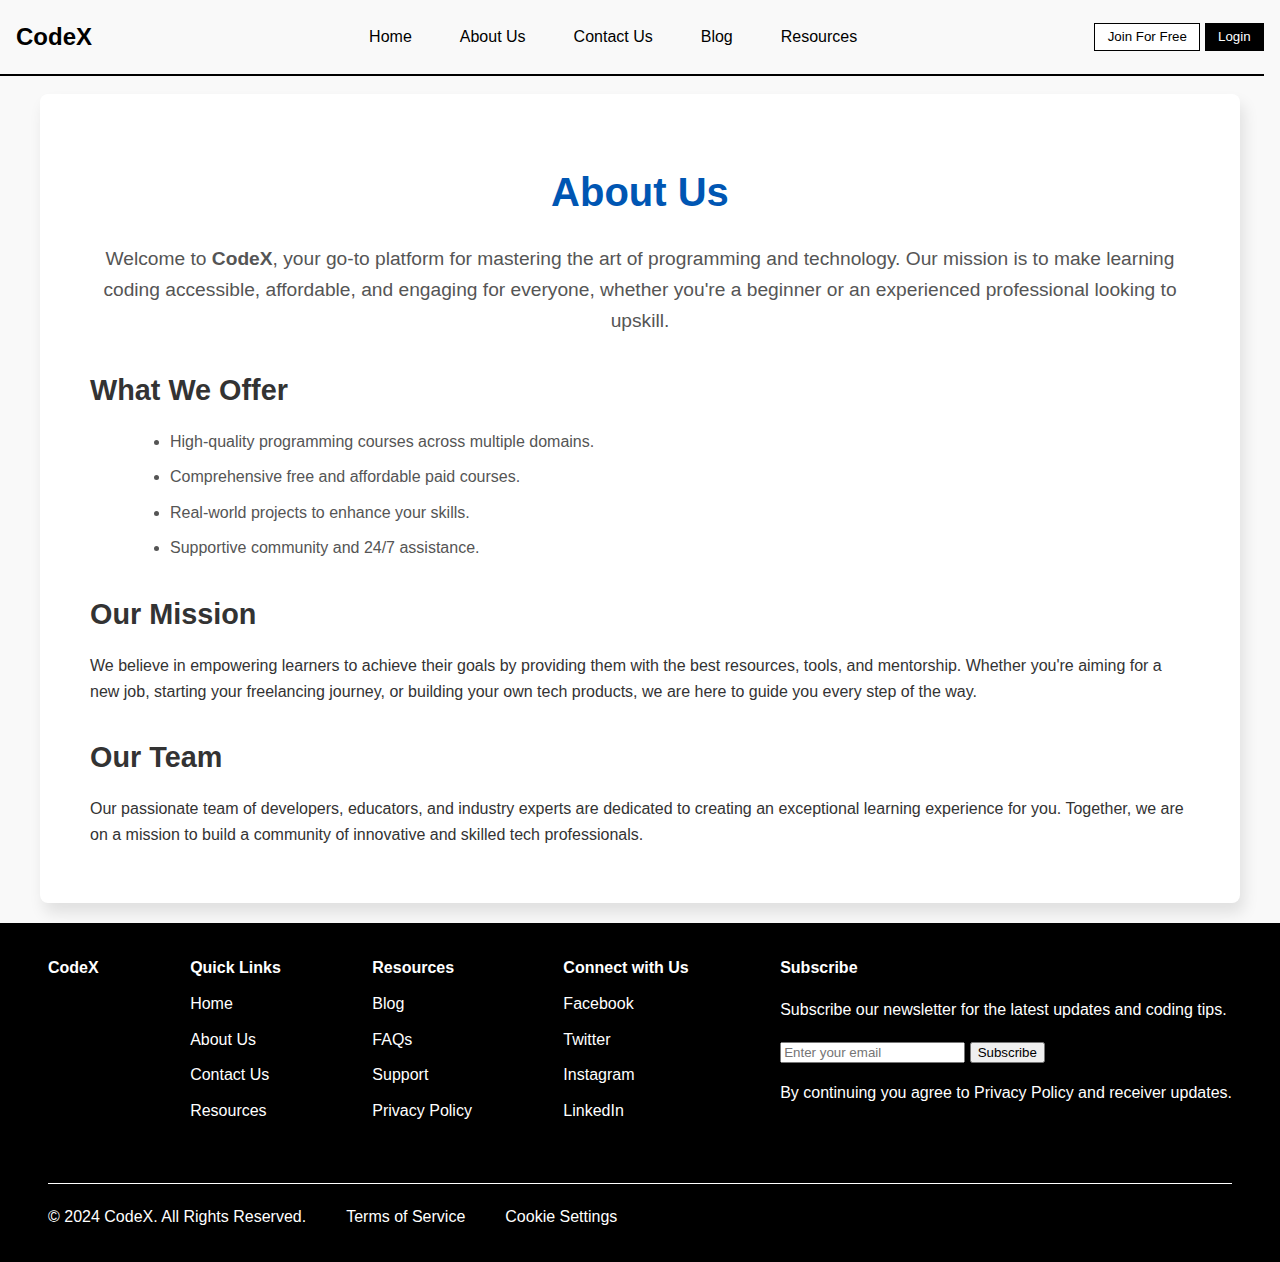
<file: about.html>
<!DOCTYPE html>
<html lang="en">
<head>
  <meta charset="UTF-8">
  <meta name="viewport" content="width=device-width, initial-scale=1.0">
  <title>CodeX</title>
  <link rel="stylesheet" href="stylepage.css">
</head>
<body>
    <header>
        <nav>
            <div class="logo">CodeX</div>
            <ul>
                <li><a href="index.html">Home</a></li>
                <li><a href="about.html">About Us</a></li>
                <li><a href="contact.html">Contact Us</a></li>
                <li><a href="blog.html">Blog</a></li>
                <li><a href="#" onmouseover="document.getElementById('resources').style.display='block'">Resources</a></li>
            </ul>
            <div>
                <button class="join-btn">Join For Free</button>
                <button class="login-btn">Login</button>
            </div>
        </nav>
        <hr style="margin-bottom: -10px; height: 2px; border: none; background-color: black; width: 100vw; margin-left: -2em;">
        <div id="resources"  onmouseleave="document.getElementById('resources').style.display='none'">
            <div id="resources-box">
                <div class="links">
                    <a href="courses.html">Zero to Hero: Learn Coding Basics</a>
                    <a href="courses.html">HTML & CSS Crash Course</a>
                    <a href="courses.html">Python 101: Start Your Coding Journey</a>
                    <a href="courses.html">Mastering Databases: SQL & Beyond</a>
                    <a href="courses.html">Object-Oriented Programming with Java</a>
                </div>
                <div class="featured">
                    <h3>Featured from Blog</h3>
                    <div class="article">
                        <div><img src="images/blog2.png" alt="blog image"></div>
                        <div>
                            <h3>10 Tips for Learning JavaScript</h3>
                            <p>Master JavaScript with these simple tips and tricks to enhance your web development skills</p>
                            <a href="blog.html">Read more</a>
                        </div>
                    </div>
                </div>
            </div>
        </div>
    </header>

    <section class="about-section">
        <div class="container">
        <h1 class="title">About Us</h1>
        <p class="description">
            Welcome to <strong>CodeX</strong>, your go-to platform for mastering the art of programming and technology. Our mission is to make learning coding accessible, affordable, and engaging for everyone, whether you're a beginner or an experienced professional looking to upskill.
        </p>
        <div class="values">
            <h2 class="subtitle">What We Offer</h2>
            <ul class="list">
            <li>High-quality programming courses across multiple domains.</li>
            <li>Comprehensive free and affordable paid courses.</li>
            <li>Real-world projects to enhance your skills.</li>
            <li>Supportive community and 24/7 assistance.</li>
            </ul>
        </div>
        <div class="mission">
            <h2 class="subtitle">Our Mission</h2>
            <p>
            We believe in empowering learners to achieve their goals by providing them with the best resources, tools, and mentorship. Whether you're aiming for a new job, starting your freelancing journey, or building your own tech products, we are here to guide you every step of the way.
            </p>
        </div>
        <div class="team">
            <h2 class="subtitle">Our Team</h2>
            <p>
            Our passionate team of developers, educators, and industry experts are dedicated to creating an exceptional learning experience for you. Together, we are on a mission to build a community of innovative and skilled tech professionals.
            </p>
        </div>
        </div>
    </section>
      

    <div class="footer">
        <div class="footer-content">
            <div class="footer-section">
                <strong>CodeX</strong>
            </div>
            <div class="footer-section">
                <strong>Quick Links</strong>
                <ul>
                    <li><a href="index.html">Home</a></li>
                    <li><a href="about.html">About Us</a></li>
                    <li><a href="contact.html">Contact Us</a></li>
                    <li><a href="resources.html">Resources</a></li>
                </ul>
            </div>
            <div class="footer-section">
                <strong>Resources</strong>
                <ul>
                    <li><a href="blog.html">Blog</a></li>
                    <li><a href="faqs.html">FAQs</a></li>
                    <li><a href="contact.html">Support</a></li>
                    <li><a href="pp.html">Privacy Policy</a></li>
                </ul>
            </div>
            <div class="footer-section">
                <strong>Connect with Us</strong>
                <ul>
                    <li><a href="https://facebook.com">Facebook</a></li>
                    <li><a href="https://twitter.com">Twitter</a></li>
                    <li><a href="https://instagram.com">Instagram</a></li>
                    <li><a href="https://linkedin.in">LinkedIn</a></li>
                </ul>
            </div>
            <div class="footer-section">
                <strong>Subscribe</strong>
                <p>Subscribe our newsletter for the latest updates and coding tips.</p>
                <form>
                    <input type="email" placeholder="Enter your email">
                    <button>Subscribe</button>
                </form>
                <p>By continuing you agree to Privacy Policy and receiver updates.</p>
            </div>
        </div>
        <hr style="margin: 0px; height: 1px; border: none; background-color: white;margin-top: 50px;">
        <div class="footer-bottom">
            <div>&copy; 2024 CodeX. All Rights Reserved.</div>
            <a href="tos.html">Terms of Service</a>
            <a href="cookie.html">Cookie Settings</a>
        </div>
    </div>
</body>
</html>
</file>
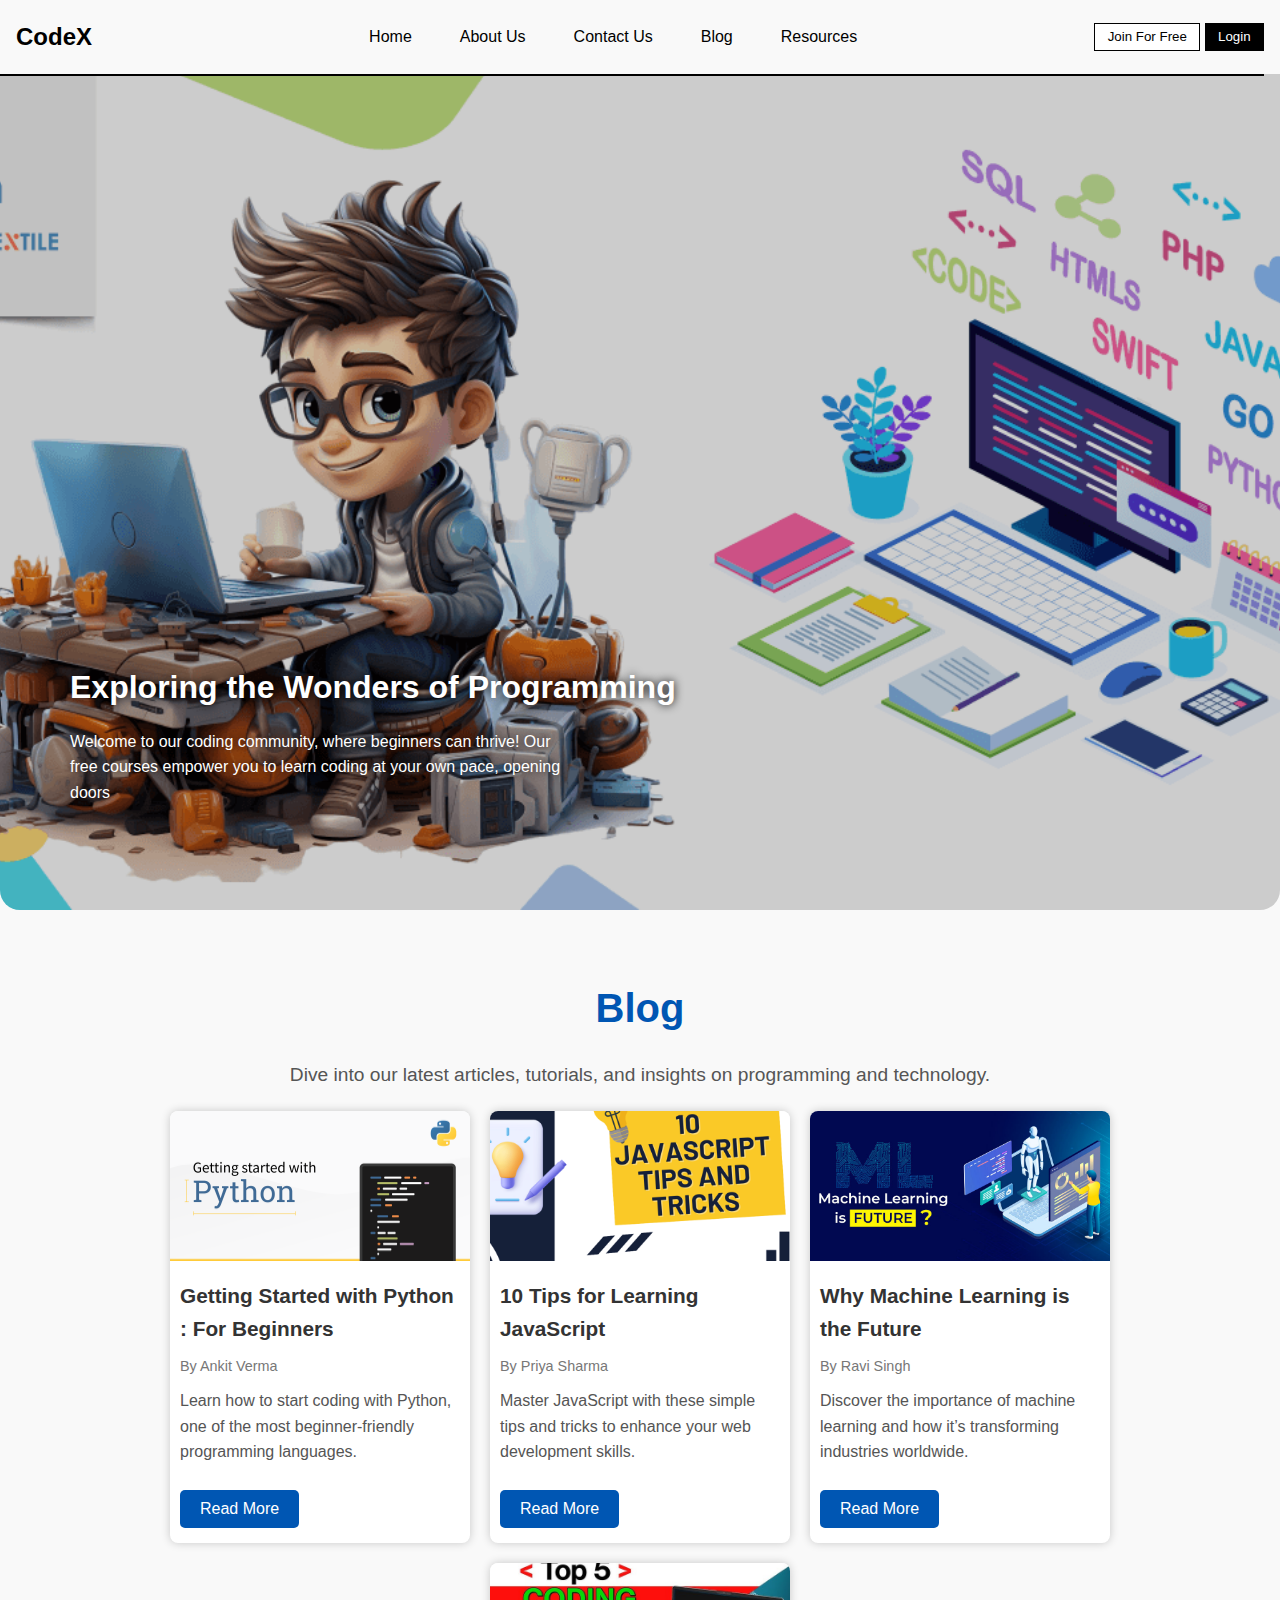
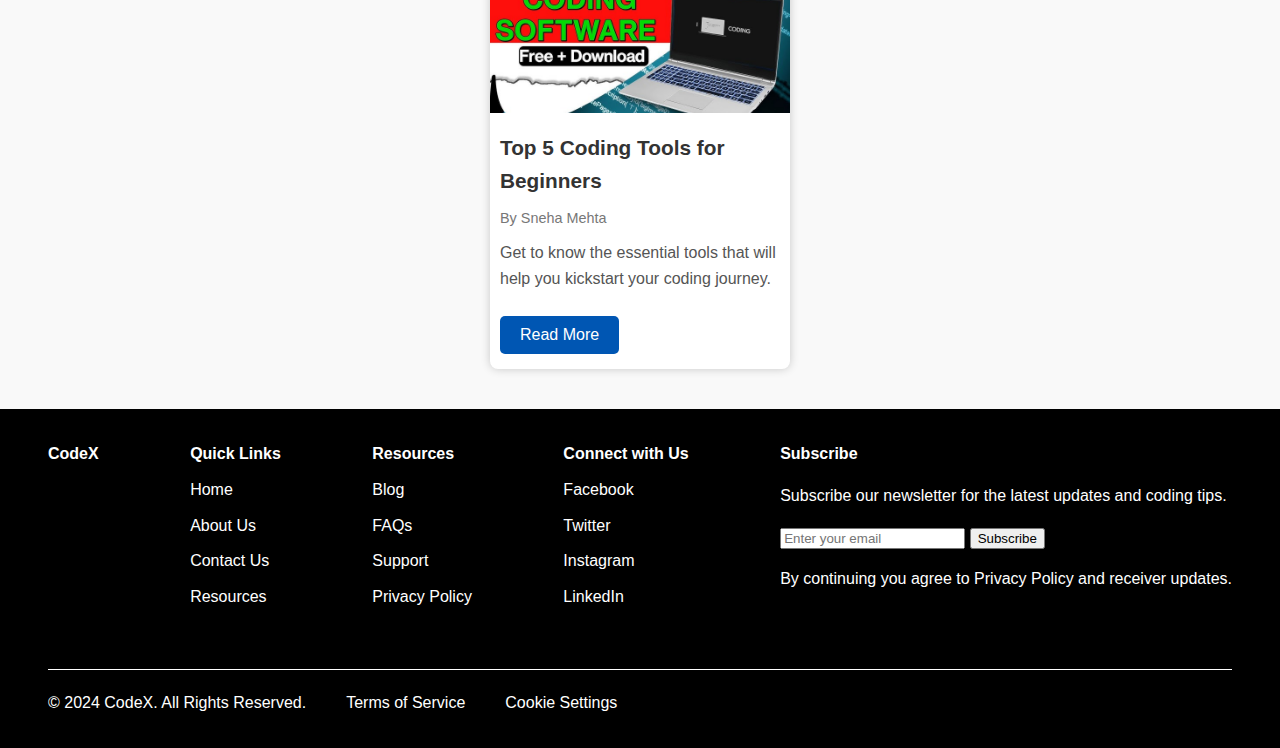
<file: blog.html>
<!DOCTYPE html>
<html lang="en">
<head>
  <meta charset="UTF-8">
  <meta name="viewport" content="width=device-width, initial-scale=1.0">
  <title>CodeX</title>
  <link rel="stylesheet" href="stylepage.css">
  </style>
</head>
<body>
    <header>
        <nav>
            <div class="logo">CodeX</div>
            <ul>
                <li><a href="index.html">Home</a></li>
                <li><a href="about.html">About Us</a></li>
                <li><a href="contact.html">Contact Us</a></li>
                <li><a href="blog.html">Blog</a></li>
                <li><a href="#" onmouseover="document.getElementById('resources').style.display='block'">Resources</a></li>
            </ul>
            <div>
                <button class="join-btn">Join For Free</button>
                <button class="login-btn">Login</button>
            </div>
        </nav>
        <hr style="margin-bottom: -10px; height: 2px; border: none; background-color: black; width: 100vw; margin-left: -2em;">
        <div id="resources"  onmouseleave="document.getElementById('resources').style.display='none'">
            <div id="resources-box">
                <div class="links">
                    <a href="courses.html">Zero to Hero: Learn Coding Basics</a>
                    <a href="courses.html">HTML & CSS Crash Course</a>
                    <a href="courses.html">Python 101: Start Your Coding Journey</a>
                    <a href="courses.html">Mastering Databases: SQL & Beyond</a>
                    <a href="courses.html">Object-Oriented Programming with Java</a>
                </div>
                <div class="featured">
                    <h3>Featured from Blog</h3>
                    <div class="article">
                        <div><img src="images/blog2.png" alt="blog image"></div>
                        <div>
                            <h3>10 Tips for Learning JavaScript</h3>
                            <p>Master JavaScript with these simple tips and tricks to enhance your web development skills</p>
                            <a href="blog.html">Read more</a>
                        </div>
                    </div>
                </div>
            </div>
        </div>
    </header>


    <section class="hero">
        <img class="bgimg" src="images/blogheroimg.webp" alt="hero">
        <div class="herotext">
            <h1>Exploring the Wonders of Programming</h1>
            <p>Welcome to our coding community, where beginners can thrive! Our free courses empower you to learn coding at your own pace, opening doors</p>
        </div>
    </section>

    <section class="blog-page">
        <div class="container">
        <h1 class="title">Blog</h1>
        <p class="description">Dive into our latest articles, tutorials, and insights on programming and technology.</p>
        
        <div class="blog-cards">
            <div class="blog-card">
            <img src="images/blog1.png" alt="Getting Started with Python">
            <h3>Getting Started with Python : For Beginners</h3>
            <p class="author">By Ankit Verma</p>
            <p class="snippet">Learn how to start coding with Python, one of the most beginner-friendly programming languages.</p>
            <button class="read-more-btn">Read More</button>
            </div>
            <div class="blog-card">
            <img src="images/blog2.png" alt="10 Tips for Learning JavaScript">
            <h3>10 Tips for Learning JavaScript</h3>
            <p class="author">By Priya Sharma</p>
            <p class="snippet">Master JavaScript with these simple tips and tricks to enhance your web development skills.</p>
            <button class="read-more-btn">Read More</button>
            </div>
            <div class="blog-card">
            <img src="images/blog3.jpg" alt="Why Machine Learning is the Future">
            <h3>Why Machine Learning is the Future</h3>
            <p class="author">By Ravi Singh</p>
            <p class="snippet">Discover the importance of machine learning and how it’s transforming industries worldwide.</p>
            <button class="read-more-btn">Read More</button>
            </div>
            <div class="blog-card">
            <img src="images/blog4.jpg" alt="Top 5 Coding Tools for Beginners">
            <h3>Top 5 Coding Tools for Beginners</h3>
            <p class="author">By Sneha Mehta</p>
            <p class="snippet">Get to know the essential tools that will help you kickstart your coding journey.</p>
            <button class="read-more-btn">Read More</button>
            </div>
        </div>
        </div>
    </section>
      

    <div class="footer">
        <div class="footer-content">
            <div class="footer-section">
                <strong>CodeX</strong>
            </div>
            <div class="footer-section">
                <strong>Quick Links</strong>
                <ul>
                    <li><a href="index.html">Home</a></li>
                    <li><a href="about.html">About Us</a></li>
                    <li><a href="contact.html">Contact Us</a></li>
                    <li><a href="resources.html">Resources</a></li>
                </ul>
            </div>
            <div class="footer-section">
                <strong>Resources</strong>
                <ul>
                    <li><a href="blog.html">Blog</a></li>
                    <li><a href="faqs.html">FAQs</a></li>
                    <li><a href="contact.html">Support</a></li>
                    <li><a href="pp.html">Privacy Policy</a></li>
                </ul>
            </div>
            <div class="footer-section">
                <strong>Connect with Us</strong>
                <ul>
                    <li><a href="https://facebook.com">Facebook</a></li>
                    <li><a href="https://twitter.com">Twitter</a></li>
                    <li><a href="https://instagram.com">Instagram</a></li>
                    <li><a href="https://linkedin.in">LinkedIn</a></li>
                </ul>
            </div>
            <div class="footer-section">
                <strong>Subscribe</strong>
                <p>Subscribe our newsletter for the latest updates and coding tips.</p>
                <form>
                    <input type="email" placeholder="Enter your email">
                    <button>Subscribe</button>
                </form>
                <p>By continuing you agree to Privacy Policy and receiver updates.</p>
            </div>
        </div>
        <hr style="margin: 0px; height: 1px; border: none; background-color: white;margin-top: 50px;">
        <div class="footer-bottom">
            <div>&copy; 2024 CodeX. All Rights Reserved.</div>
            <a href="tos.html">Terms of Service</a>
            <a href="cookie.html">Cookie Settings</a>
        </div>
    </div>
</body>
</html>
</file>
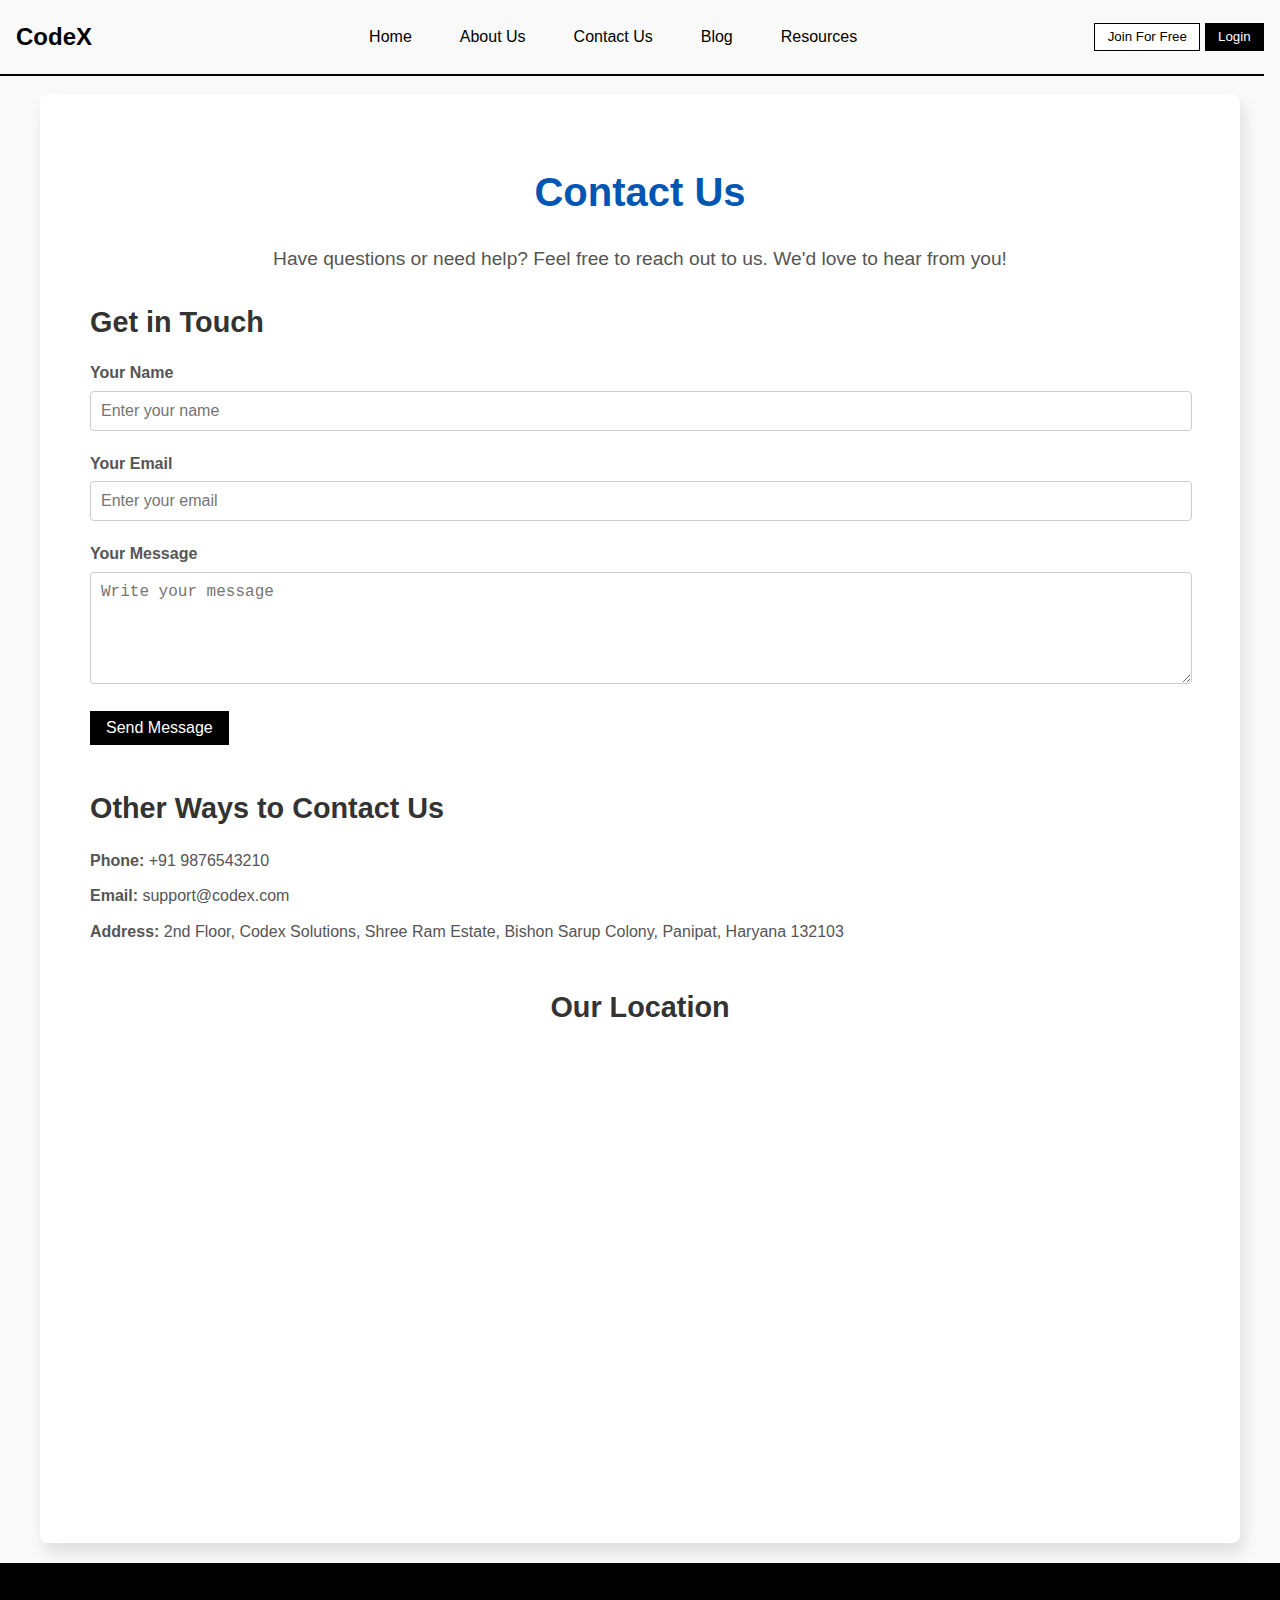
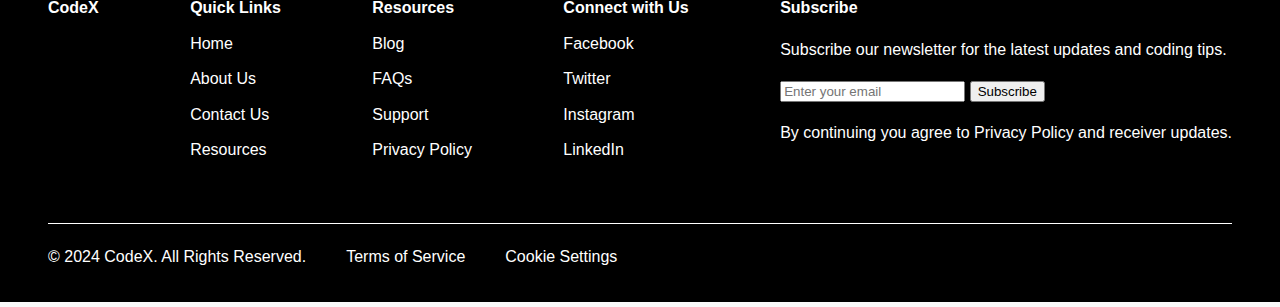
<file: contact.html>
<!DOCTYPE html>
<html lang="en">
<head>
  <meta charset="UTF-8">
  <meta name="viewport" content="width=device-width, initial-scale=1.0">
  <title>CodeX</title>
  <link rel="stylesheet" href="stylepage.css">
</head>
<body>
    <header>
        <nav>
            <div class="logo">CodeX</div>
            <ul>
                <li><a href="index.html">Home</a></li>
                <li><a href="about.html">About Us</a></li>
                <li><a href="contact.html">Contact Us</a></li>
                <li><a href="blog.html">Blog</a></li>
                <li><a href="#" onmouseover="document.getElementById('resources').style.display='block'">Resources</a></li>
            </ul>
            <div>
                <button class="join-btn">Join For Free</button>
                <button class="login-btn">Login</button>
            </div>
        </nav>
        <hr style="margin-bottom: -10px; height: 2px; border: none; background-color: black; width: 100vw; margin-left: -2em;">
        <div id="resources"  onmouseleave="document.getElementById('resources').style.display='none'">
            <div id="resources-box">
                <div class="links">
                    <a href="courses.html">Zero to Hero: Learn Coding Basics</a>
                    <a href="courses.html">HTML & CSS Crash Course</a>
                    <a href="courses.html">Python 101: Start Your Coding Journey</a>
                    <a href="courses.html">Mastering Databases: SQL & Beyond</a>
                    <a href="courses.html">Object-Oriented Programming with Java</a>
                </div>
                <div class="featured">
                    <h3>Featured from Blog</h3>
                    <div class="article">
                        <div><img src="images/blog2.png" alt="blog image"></div>
                        <div>
                            <h3>10 Tips for Learning JavaScript</h3>
                            <p>Master JavaScript with these simple tips and tricks to enhance your web development skills</p>
                            <a href="blog.html">Read more</a>
                        </div>
                    </div>
                </div>
            </div>
        </div>
    </header>


    <section class="contact-section">
        <div class="container">
        <h1 class="title">Contact Us</h1>
        <p class="description">
            Have questions or need help? Feel free to reach out to us. We'd love to hear from you!
        </p>
        
        <div class="contact-form">
            <h2 class="form-title">Get in Touch</h2>
            <form>
            <div class="form-group">
                <label for="name">Your Name</label>
                <input type="text" id="name" name="name" placeholder="Enter your name" required>
            </div>
            <div class="form-group">
                <label for="email">Your Email</label>
                <input type="email" id="email" name="email" placeholder="Enter your email" required>
            </div>
            <div class="form-group">
                <label for="message">Your Message</label>
                <textarea id="message" name="message" rows="5" placeholder="Write your message" required></textarea>
            </div>
            <button type="submit" class="submit-btn">Send Message</button>
            </form>
        </div>
    
        <div class="contact-info">
            <h2 class="info-title">Other Ways to Contact Us</h2>
            <ul class="info-list">
            <li><strong>Phone:</strong> +91 9876543210</li>
            <li><strong>Email:</strong> support@codex.com</li>
            <li><strong>Address:</strong> 2nd Floor, Codex Solutions, Shree Ram Estate, Bishon Sarup Colony, Panipat, Haryana 132103</li>
            </ul>
        </div>
    
        <div class="map">
            <h2 class="map-title">Our Location</h2>
            <iframe src="https://www.google.com/maps/embed?pb=!1m18!1m12!1m3!1d89028.2927066076!2d76.90620435442494!3d29.397562128150028!2m3!1f0!2f0!3f0!3m2!1i1024!2i768!4f13.1!3m3!1m2!1s0x390dda4a95555555%3A0xa9c2ca8744723218!2sCodex%20Solutions!5e0!3m2!1sen!2sin!4v1733921142016!5m2!1sen!2sin" width="100%" height="450" style="border:0;" allowfullscreen="" loading="lazy" referrerpolicy="no-referrer-when-downgrade"></iframe>
        </div>
        </div>
    </section>
      


    <div class="footer">
        <div class="footer-content">
            <div class="footer-section">
                <strong>CodeX</strong>
            </div>
            <div class="footer-section">
                <strong>Quick Links</strong>
                <ul>
                    <li><a href="index.html">Home</a></li>
                    <li><a href="about.html">About Us</a></li>
                    <li><a href="contact.html">Contact Us</a></li>
                    <li><a href="resources.html">Resources</a></li>
                </ul>
            </div>
            <div class="footer-section">
                <strong>Resources</strong>
                <ul>
                    <li><a href="blog.html">Blog</a></li>
                    <li><a href="faqs.html">FAQs</a></li>
                    <li><a href="contact.html">Support</a></li>
                    <li><a href="pp.html">Privacy Policy</a></li>
                </ul>
            </div>
            <div class="footer-section">
                <strong>Connect with Us</strong>
                <ul>
                    <li><a href="https://facebook.com">Facebook</a></li>
                    <li><a href="https://twitter.com">Twitter</a></li>
                    <li><a href="https://instagram.com">Instagram</a></li>
                    <li><a href="https://linkedin.in">LinkedIn</a></li>
                </ul>
            </div>
            <div class="footer-section">
                <strong>Subscribe</strong>
                <p>Subscribe our newsletter for the latest updates and coding tips.</p>
                <form>
                    <input type="email" placeholder="Enter your email">
                    <button>Subscribe</button>
                </form>
                <p>By continuing you agree to Privacy Policy and receiver updates.</p>
            </div>
        </div>
        <hr style="margin: 0px; height: 1px; border: none; background-color: white;margin-top: 50px;">
        <div class="footer-bottom">
            <div>&copy; 2024 CodeX. All Rights Reserved.</div>
            <a href="tos.html">Terms of Service</a>
            <a href="cookie.html">Cookie Settings</a>
        </div>
    </div>
</body>
</html>
</file>
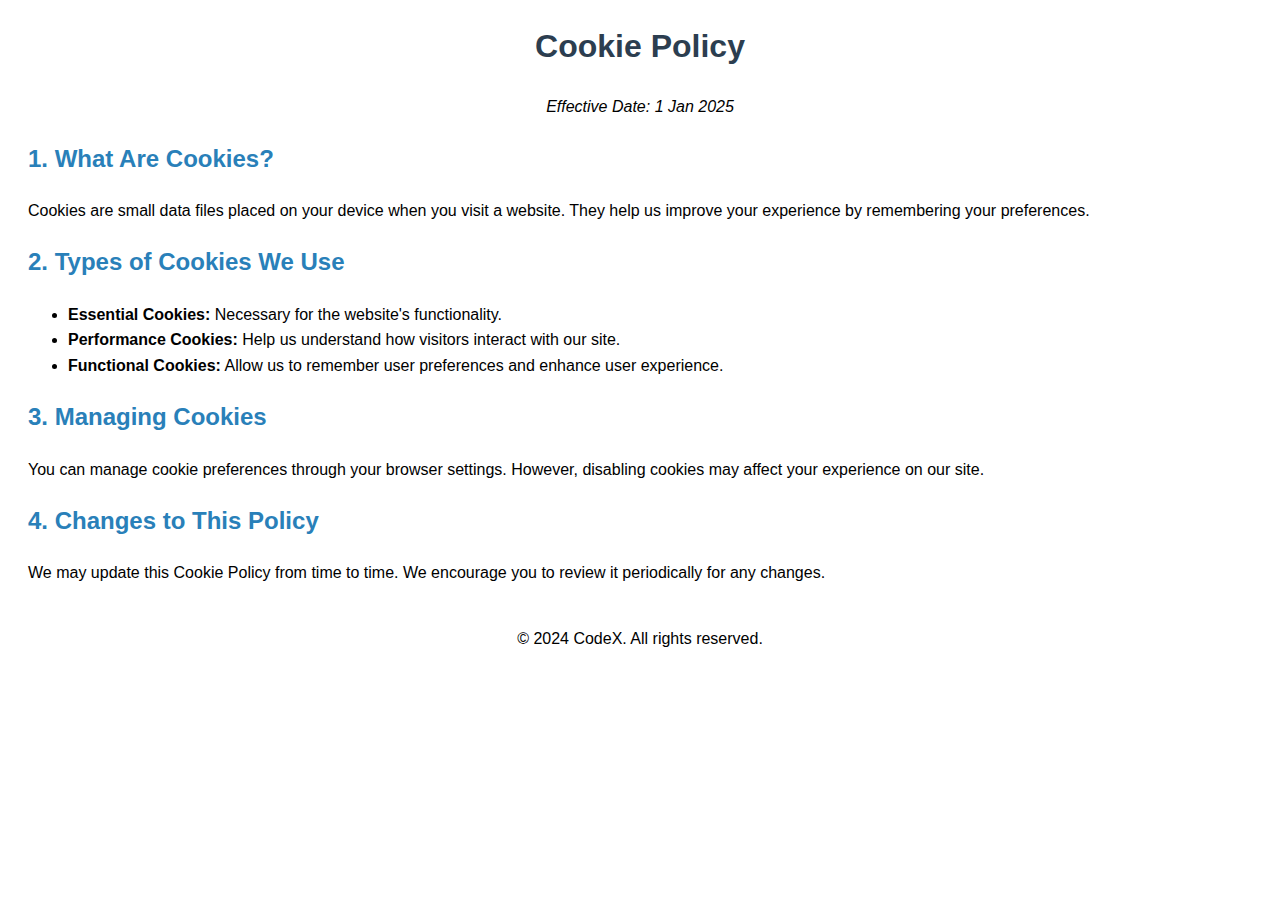
<file: cookie.html>
<!DOCTYPE html>
<html lang="en">
<head>
    <meta charset="UTF-8">
    <meta name="viewport" content="width=device-width, initial-scale=1.0">
    <title>Cookie Policy</title>
</head>
<body>
    <div style="font-family: Arial, sans-serif; margin: 20px; line-height: 1.6;">
        <h1 style="color: #2c3e50; text-align: center;">Cookie Policy</h1>
        <p style="text-align: center; font-style: italic;">Effective Date: 1 Jan 2025</p>
    
        <h2 style="color: #2980b9;">1. What Are Cookies?</h2>
        <p>Cookies are small data files placed on your device when you visit a website. They help us improve your experience by remembering your preferences.</p>
    
        <h2 style="color: #2980b9;">2. Types of Cookies We Use</h2>
        <ul>
            <li><strong>Essential Cookies:</strong> Necessary for the website's functionality.</li>
            <li><strong>Performance Cookies:</strong> Help us understand how visitors interact with our site.</li>
            <li><strong>Functional Cookies:</strong> Allow us to remember user preferences and enhance user experience.</li>
        </ul>
    
        <h2 style="color: #2980b9;">3. Managing Cookies</h2>
        <p>You can manage cookie preferences through your browser settings. However, disabling cookies may affect your experience on our site.</p>
    
        <h2 style="color: #2980b9;">4. Changes to This Policy</h2>
        <p>We may update this Cookie Policy from time to time. We encourage you to review it periodically for any changes.</p>
    
        <footer style="text-align: center; margin-top: 40px;">
            <p>&copy; 2024 CodeX. All rights reserved.</p>
        </footer>
    </div>
    
</body>
</html>
</file>
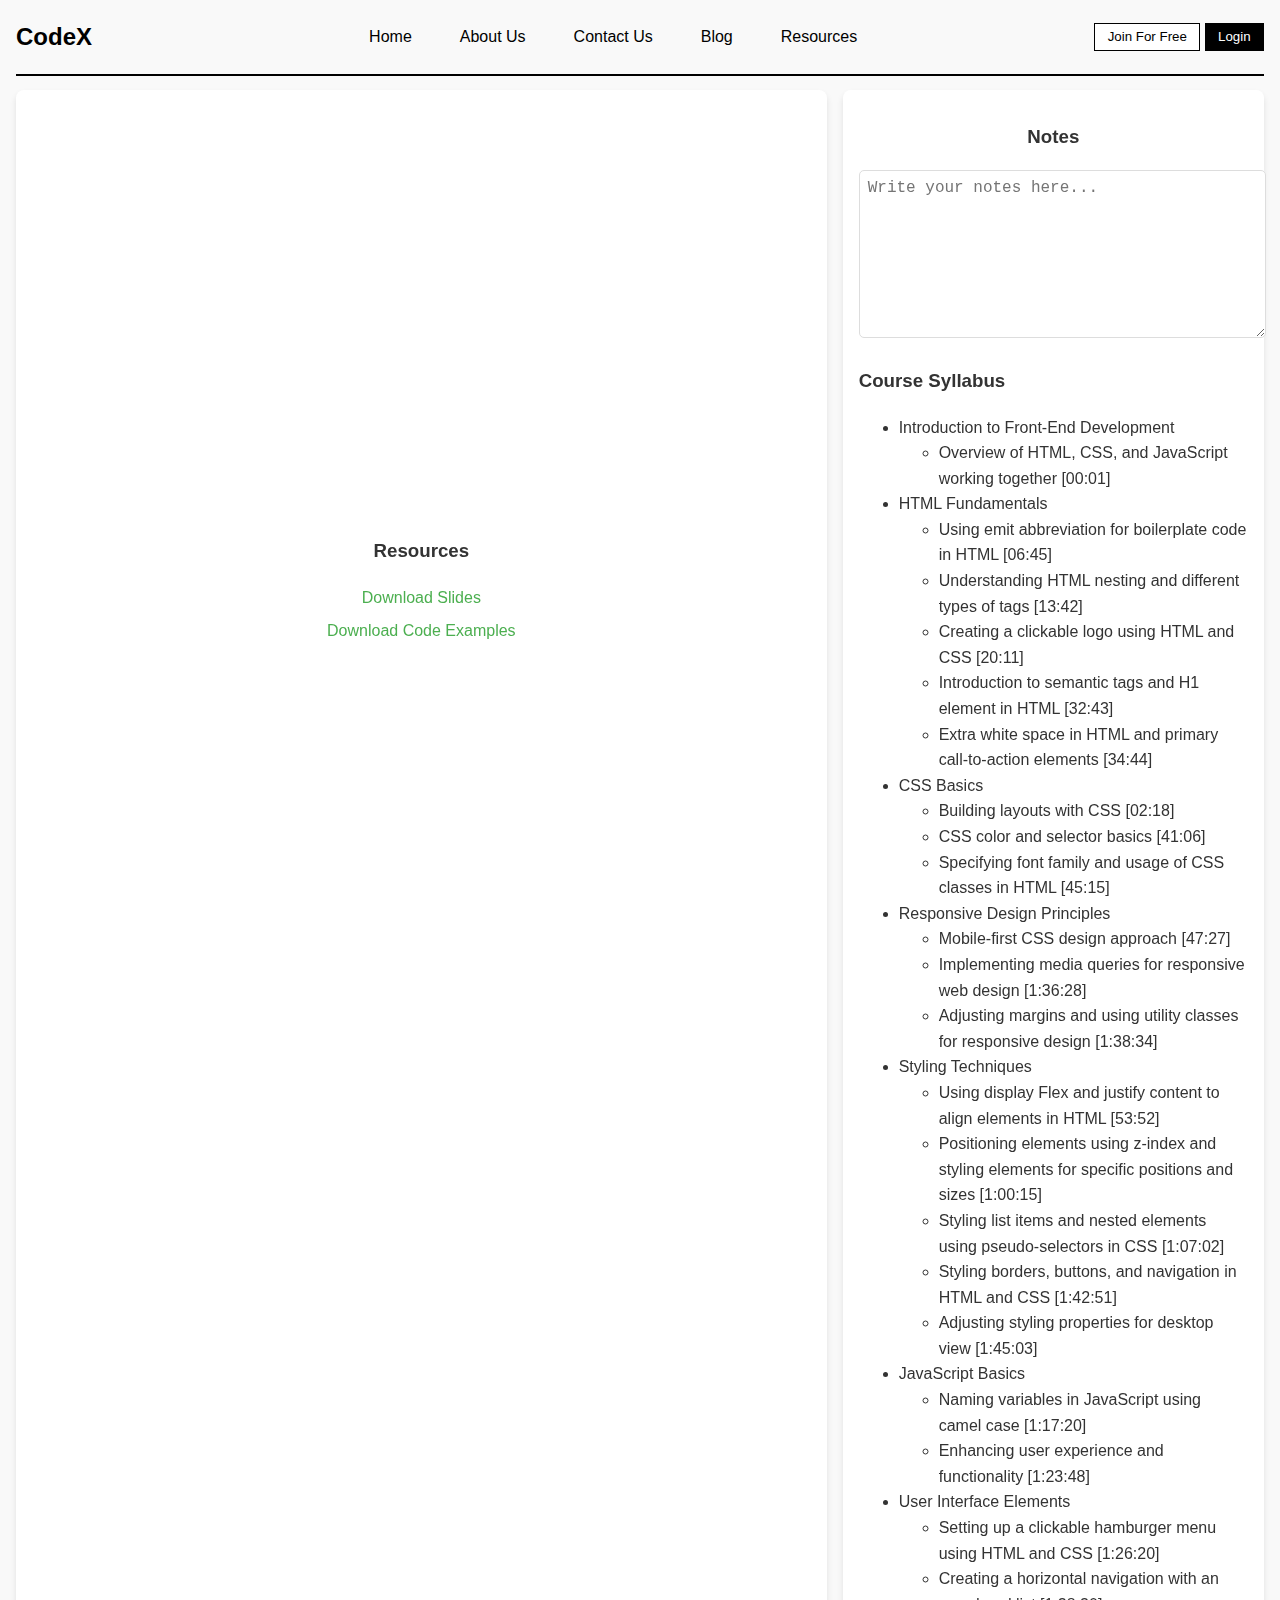
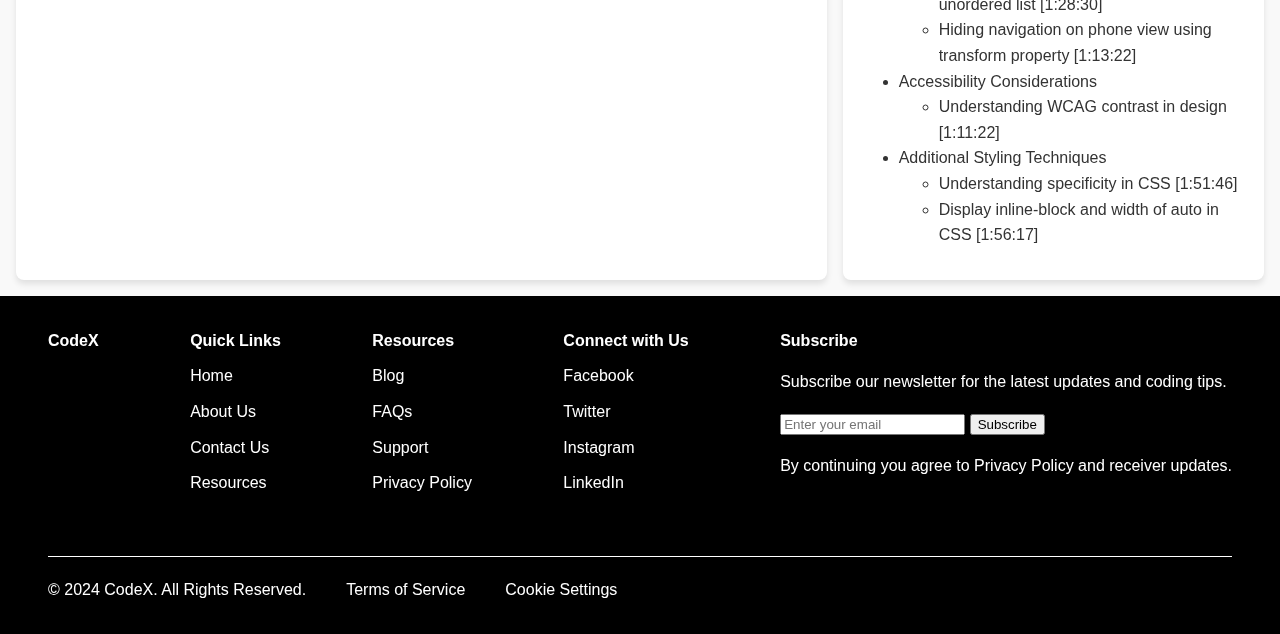
<file: course1.html>
<!DOCTYPE html>
<html lang="en">
<head>
    <meta charset="UTF-8">
    <meta name="viewport" content="width=device-width, initial-scale=1.0">
    <title>HTML CSS crash course</title>
    <link rel="stylesheet" href="stylepage.css">
    <style>
        .container {
            display: flex;
            flex-direction: row;
            padding: 1rem;
        }

        .video-section {
            flex: 2;
            margin-right: 1rem;
            background: white;
            padding: 1rem;
            border-radius: 8px;
            box-shadow: 0 4px 6px rgba(0, 0, 0, 0.1);
        }

        .video-section video {
            width: 100%;
            height: auto;
            border-radius: 8px;
        }

        .side-section {
            flex: 1;
            background: white;
            padding: 1rem;
            border-radius: 8px;
            box-shadow: 0 4px 6px rgba(0, 0, 0, 0.1);
        }

        .side-section h3 {
            margin-top: 0;
        }

        .notes {
            margin-top: 1rem;
        }

        .notes textarea {
            width: 100%;
            height: 150px;
            border: 1px solid #ddd;
            border-radius: 5px;
            padding: 0.5rem;
            font-size: 1rem;
        }

        .resources {
            margin-top: 2rem;
        }

        .resources a {
            display: block;
            margin-bottom: 0.5rem;
            color: #4CAF50;
            text-decoration: none;
        }

        .resources a:hover {
            text-decoration: underline;
        }

        .syllabus {
            text-align: left;
        }

        .syllabus h3{
            margin-top: 20px;
        }
    </style>
</head>
<body>

    <header>
        <nav>
            <div class="logo">CodeX</div>
            <ul>
                <li><a href="index.html">Home</a></li>
                <li><a href="about.html">About Us</a></li>
                <li><a href="contact.html">Contact Us</a></li>
                <li><a href="blog.html">Blog</a></li>
                <li><a href="#" onmouseover="document.getElementById('resources').style.display='block'">Resources</a></li>
            </ul>
            <div>
                <button class="join-btn">Join For Free</button>
                <button class="login-btn">Login</button>
            </div>
        </nav>
        <hr style="margin-bottom: -10px; height: 2px; border: none; background-color: black;">
        <div id="resources"  onmouseleave="document.getElementById('resources').style.display='none'">
            <div id="resources-box">
                <div class="links">
                    <a href="courses.html">Zero to Hero: Learn Coding Basics</a>
                    <a href="courses.html">HTML & CSS Crash Course</a>
                    <a href="courses.html">Python 101: Start Your Coding Journey</a>
                    <a href="courses.html">Mastering Databases: SQL & Beyond</a>
                    <a href="courses.html">Object-Oriented Programming with Java</a>
                </div>
                <div class="featured">
                    <h3>Featured from Blog</h3>
                    <div class="article">
                        <div><img src="images/blog2.png" alt="blog image"></div>
                        <div>
                            <h3>10 Tips for Learning JavaScript</h3>
                            <p>Master JavaScript with these simple tips and tricks to enhance your web development skills</p>
                            <a href="blog.html">Read more</a>
                        </div>
                    </div>
                </div>
            </div>
        </div>
    </header>


<div class="container">
    <div class="video-section">
        <iframe width="678" height="391" src="https://www.youtube.com/embed/MBlkKE0GYGg" title="HTML and CSS For Absolute Beginners | 2024 Crash Course" frameborder="0" allow="accelerometer; autoplay; clipboard-write; encrypted-media; gyroscope; picture-in-picture; web-share" referrerpolicy="strict-origin-when-cross-origin" allowfullscreen></iframe>

        <div class="resources">
            <h3>Resources</h3>
            <a href="#">Download Slides</a>
            <a href="#">Download Code Examples</a>
        </div>
    </div>

    <!-- Side Section -->
    <div class="side-section">
        <div class="notes">
            <h3>Notes</h3>
            <textarea placeholder="Write your notes here..."></textarea>
        </div>

        <div class="syllabus">
            <h3>Course Syllabus</h3>
            <ul>
                <li>Introduction to Front-End Development
                <ul>
                    <li>Overview of HTML, CSS, and JavaScript working together [00:01]</li>
                </ul>
                </li>
                <li>HTML Fundamentals
                <ul>
                    <li>Using emit abbreviation for boilerplate code in HTML [06:45]</li>
                    <li>Understanding HTML nesting and different types of tags [13:42]</li>
                    <li>Creating a clickable logo using HTML and CSS [20:11]</li>
                    <li>Introduction to semantic tags and H1 element in HTML [32:43]</li>
                    <li>Extra white space in HTML and primary call-to-action elements [34:44]</li>
                </ul>
                </li>
                <li>CSS Basics
                <ul>
                    <li>Building layouts with CSS [02:18]</li>
                    <li>CSS color and selector basics [41:06]</li>
                    <li>Specifying font family and usage of CSS classes in HTML [45:15]</li>
                </ul>
                </li>
                <li>Responsive Design Principles
                <ul>
                    <li>Mobile-first CSS design approach [47:27]</li>
                    <li>Implementing media queries for responsive web design [1:36:28]</li>
                    <li>Adjusting margins and using utility classes for responsive design [1:38:34]</li>
                </ul>
                </li>
                <li>Styling Techniques
                <ul>
                    <li>Using display Flex and justify content to align elements in HTML [53:52]</li>
                    <li>Positioning elements using z-index and styling elements for specific positions and sizes [1:00:15]</li>
                    <li>Styling list items and nested elements using pseudo-selectors in CSS [1:07:02]</li>
                    <li>Styling borders, buttons, and navigation in HTML and CSS [1:42:51]</li>
                    <li>Adjusting styling properties for desktop view [1:45:03]</li>
                </ul>
                </li>
                <li>JavaScript Basics
                <ul>
                    <li>Naming variables in JavaScript using camel case [1:17:20]</li>
                    <li>Enhancing user experience and functionality [1:23:48]</li>
                </ul>
                </li>
                <li>User Interface Elements
                <ul>
                    <li>Setting up a clickable hamburger menu using HTML and CSS [1:26:20]</li>
                    <li>Creating a horizontal navigation with an unordered list [1:28:30]</li>
                    <li>Hiding navigation on phone view using transform property [1:13:22]</li>
                </ul>
                </li>
                <li>Accessibility Considerations
                <ul>
                    <li>Understanding WCAG contrast in design [1:11:22]</li>
                </ul>
                </li>
                <li>Additional Styling Techniques
                <ul>
                    <li>Understanding specificity in CSS [1:51:46]</li>
                    <li>Display inline-block and width of auto in CSS [1:56:17]</li>
                </ul>
                </li>
            </ul>
        </div>

        
    </div>
</div>



<div class="footer">
    <div class="footer-content">
        <div class="footer-section">
            <strong>CodeX</strong>
        </div>
        <div class="footer-section">
            <strong>Quick Links</strong>
            <ul>
                <li><a href="index.html">Home</a></li>
                <li><a href="about.html">About Us</a></li>
                <li><a href="contact.html">Contact Us</a></li>
                <li><a href="resources.html">Resources</a></li>
            </ul>
        </div>
        <div class="footer-section">
            <strong>Resources</strong>
            <ul>
                <li><a href="blog.html">Blog</a></li>
                <li><a href="faqs.html">FAQs</a></li>
                <li><a href="contact.html">Support</a></li>
                <li><a href="pp.html">Privacy Policy</a></li>
            </ul>
        </div>
        <div class="footer-section">
            <strong>Connect with Us</strong>
            <ul>
                <li><a href="https://facebook.com">Facebook</a></li>
                <li><a href="https://twitter.com">Twitter</a></li>
                <li><a href="https://instagram.com">Instagram</a></li>
                <li><a href="https://linkedin.in">LinkedIn</a></li>
            </ul>
        </div>
        <div class="footer-section">
            <strong>Subscribe</strong>
            <p>Subscribe our newsletter for the latest updates and coding tips.</p>
            <form>
                <input type="email" placeholder="Enter your email">
                <button>Subscribe</button>
            </form>
            <p>By continuing you agree to Privacy Policy and receiver updates.</p>
        </div>
    </div>
    <hr style="margin: 0px; height: 1px; border: none; background-color: white;margin-top: 50px;">
    <div class="footer-bottom">
        <div>&copy; 2024 CodeX. All Rights Reserved.</div>
        <a href="tos.html">Terms of Service</a>
        <a href="cookie.html">Cookie Settings</a>
    </div>
</div>

</body>
</html>
</file>
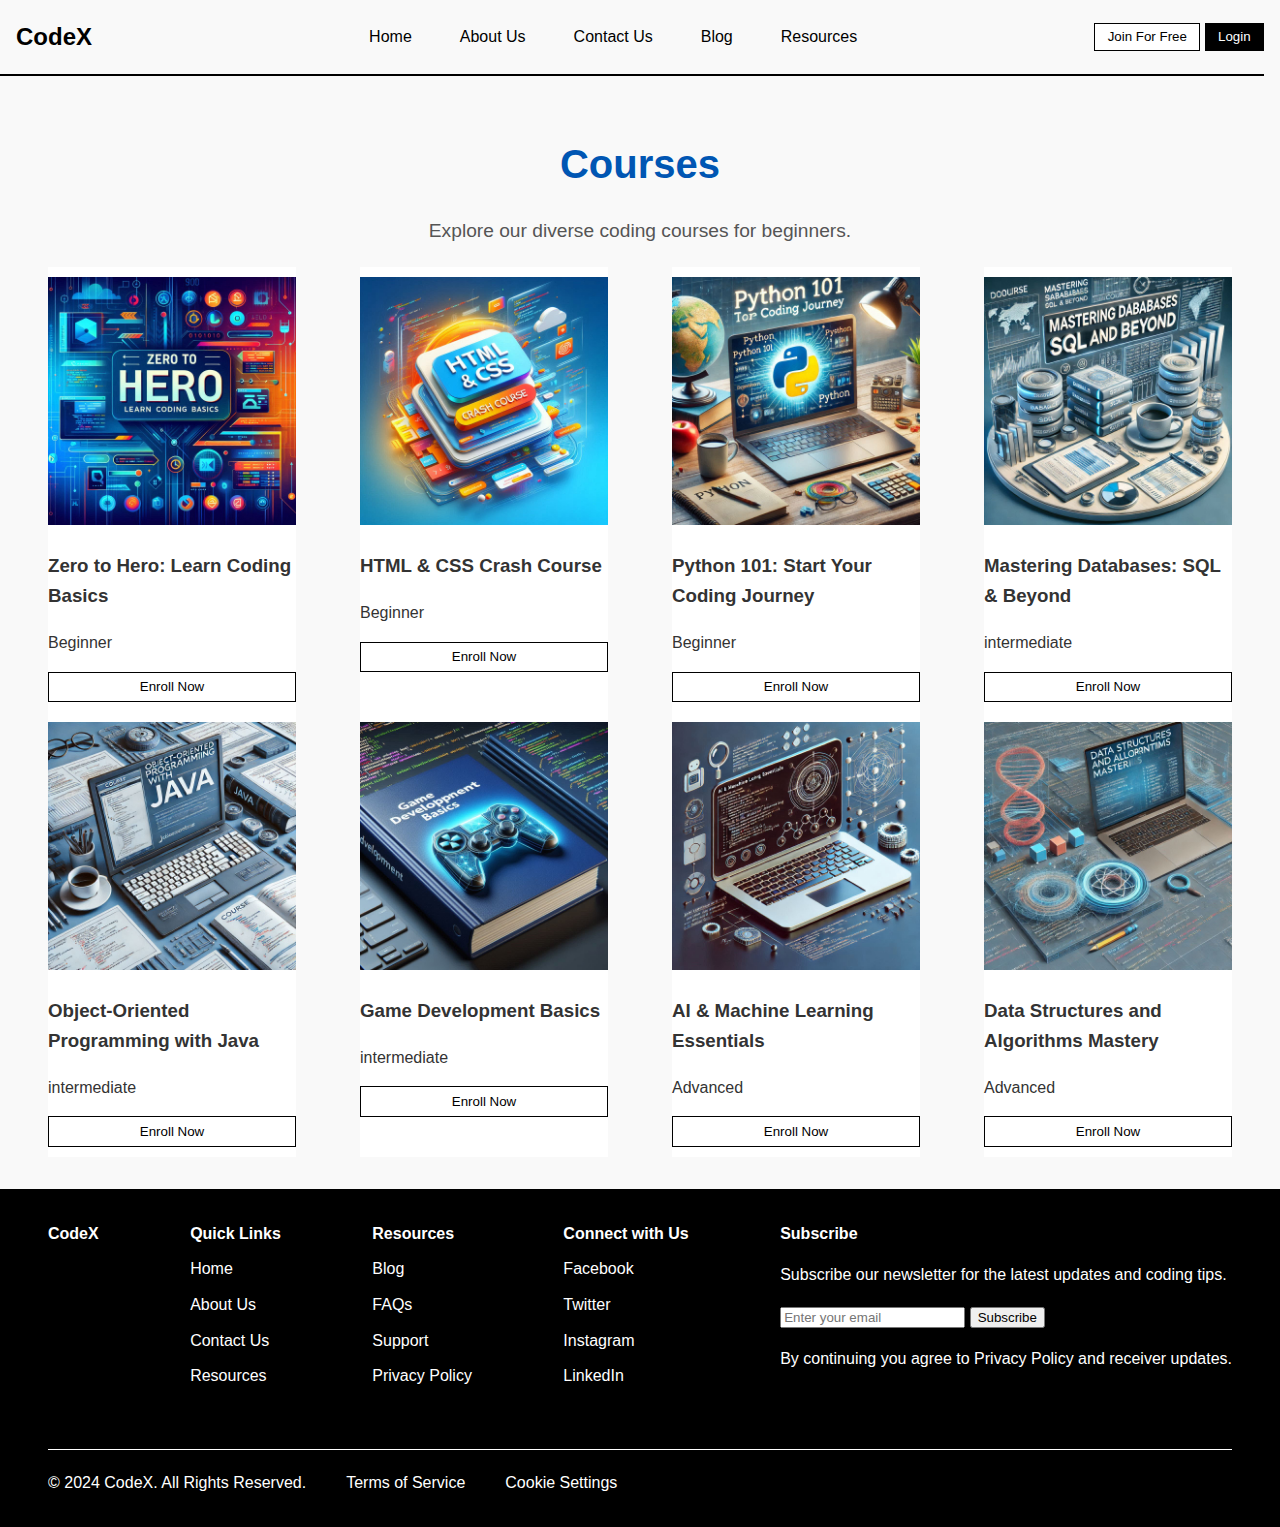
<file: courses.html>
<!DOCTYPE html>
<html lang="en">
<head>
  <meta charset="UTF-8">
  <meta name="viewport" content="width=device-width, initial-scale=1.0">
  <title>CodeX</title>
  <link rel="stylesheet" href="stylepage.css">
</head>
<body>
    <header>
        <nav>
            <div class="logo">CodeX</div>
            <ul>
                <li><a href="index.html">Home</a></li>
                <li><a href="about.html">About Us</a></li>
                <li><a href="contact.html">Contact Us</a></li>
                <li><a href="blog.html">Blog</a></li>
                <li><a href="#" onmouseover="document.getElementById('resources').style.display='block'">Resources</a></li>
            </ul>
            <div>
                <button class="join-btn">Join For Free</button>
                <button class="login-btn">Login</button>
            </div>
        </nav>
        <hr style="margin-bottom: -10px; height: 2px; border: none; background-color: black; width: 100vw; margin-left: -2em;">
        <div id="resources"  onmouseleave="document.getElementById('resources').style.display='none'">
            <div id="resources-box">
                <div class="links">
                    <a href="courses.html">Zero to Hero: Learn Coding Basics</a>
                    <a href="courses.html">HTML & CSS Crash Course</a>
                    <a href="courses.html">Python 101: Start Your Coding Journey</a>
                    <a href="courses.html">Mastering Databases: SQL & Beyond</a>
                    <a href="courses.html">Object-Oriented Programming with Java</a>
                </div>
                <div class="featured">
                    <h3>Featured from Blog</h3>
                    <div class="article">
                        <div><img src="images/blog2.png" alt="blog image"></div>
                        <div>
                            <h3>10 Tips for Learning JavaScript</h3>
                            <p>Master JavaScript with these simple tips and tricks to enhance your web development skills</p>
                            <a href="blog.html">Read more</a>
                        </div>
                    </div>
                </div>
            </div>
        </div>
    </header>


    <section class="courses">
        <h1 class="title">Courses</h1>
        <p  class="description">Explore our diverse coding courses for beginners.</p>
        <div class="course-cards">
            <div class="course-card">
                <img src="images/lcb.jpeg" alt="Course Image">
                <h3>Zero to Hero: Learn Coding Basics</h3>
                <p>Beginner</p>
                <button class="enroll-btn">Enroll Now</button>
            </div>
            <div class="course-card">
                <img src="images/hccc.jpeg" alt="Course Image">
                <h3>HTML & CSS Crash Course</h3>
                <p>Beginner</p>
                <button class="enroll-btn" onclick="window.location.href = 'course1.html';">Enroll Now</button>
            </div>
            <div class="course-card">
                <img src="images/python.jpeg" alt="Course Image">
                <h3>Python 101: Start Your Coding Journey</h3>
                <p>Beginner</p>
                <button class="enroll-btn">Enroll Now</button>
            </div>
            <div class="course-card">
                <img src="images/databases.jpeg" alt="Course Image">
                <h3>Mastering Databases: SQL & Beyond</h3>
                <p>intermediate</p>
                <button class="enroll-btn">Enroll Now</button>
            </div>
        </div>
        <div class="course-cards">
            <div class="course-card">
                <img src="images/java.jpeg" alt="Course Image">
                <h3>Object-Oriented Programming with Java</h3>
                <p>intermediate</p>
                <button class="enroll-btn">Enroll Now</button>
            </div>
            <div class="course-card">
                <img src="images/gdb.jpeg" alt="Course Image">
                <h3>Game Development Basics</h3>
                <p>intermediate</p>
                <button class="enroll-btn">Enroll Now</button>
            </div>
            <div class="course-card">
                <img src="images/ml.jpeg" alt="Course Image">
                <h3>AI & Machine Learning Essentials</h3>
                <p>Advanced</p>
                <button class="enroll-btn">Enroll Now</button>
            </div>
            <div class="course-card">
                <img src="images/dsa.jpeg" alt="Course Image">
                <h3>Data Structures and Algorithms Mastery</h3>
                <p>Advanced</p>
                <button class="enroll-btn">Enroll Now</button>
            </div>
        </div>
    </section>   


    <div class="footer">
        <div class="footer-content">
            <div class="footer-section">
                <strong>CodeX</strong>
            </div>
            <div class="footer-section">
                <strong>Quick Links</strong>
                <ul>
                    <li><a href="index.html">Home</a></li>
                    <li><a href="about.html">About Us</a></li>
                    <li><a href="contact.html">Contact Us</a></li>
                    <li><a href="resources.html">Resources</a></li>
                </ul>
            </div>
            <div class="footer-section">
                <strong>Resources</strong>
                <ul>
                    <li><a href="blog.html">Blog</a></li>
                    <li><a href="faqs.html">FAQs</a></li>
                    <li><a href="contact.html">Support</a></li>
                    <li><a href="pp.html">Privacy Policy</a></li>
                </ul>
            </div>
            <div class="footer-section">
                <strong>Connect with Us</strong>
                <ul>
                    <li><a href="https://facebook.com">Facebook</a></li>
                    <li><a href="https://twitter.com">Twitter</a></li>
                    <li><a href="https://instagram.com">Instagram</a></li>
                    <li><a href="https://linkedin.in">LinkedIn</a></li>
                </ul>
            </div>
            <div class="footer-section">
                <strong>Subscribe</strong>
                <p>Subscribe our newsletter for the latest updates and coding tips.</p>
                <form>
                    <input type="email" placeholder="Enter your email">
                    <button>Subscribe</button>
                </form>
                <p>By continuing you agree to Privacy Policy and receiver updates.</p>
            </div>
        </div>
        <hr style="margin: 0px; height: 1px; border: none; background-color: white;margin-top: 50px;">
        <div class="footer-bottom">
            <div>&copy; 2024 CodeX. All Rights Reserved.</div>
            <a href="tos.html">Terms of Service</a>
            <a href="cookie.html">Cookie Settings</a>
        </div>
    </div>
</body>
</html>
</file>
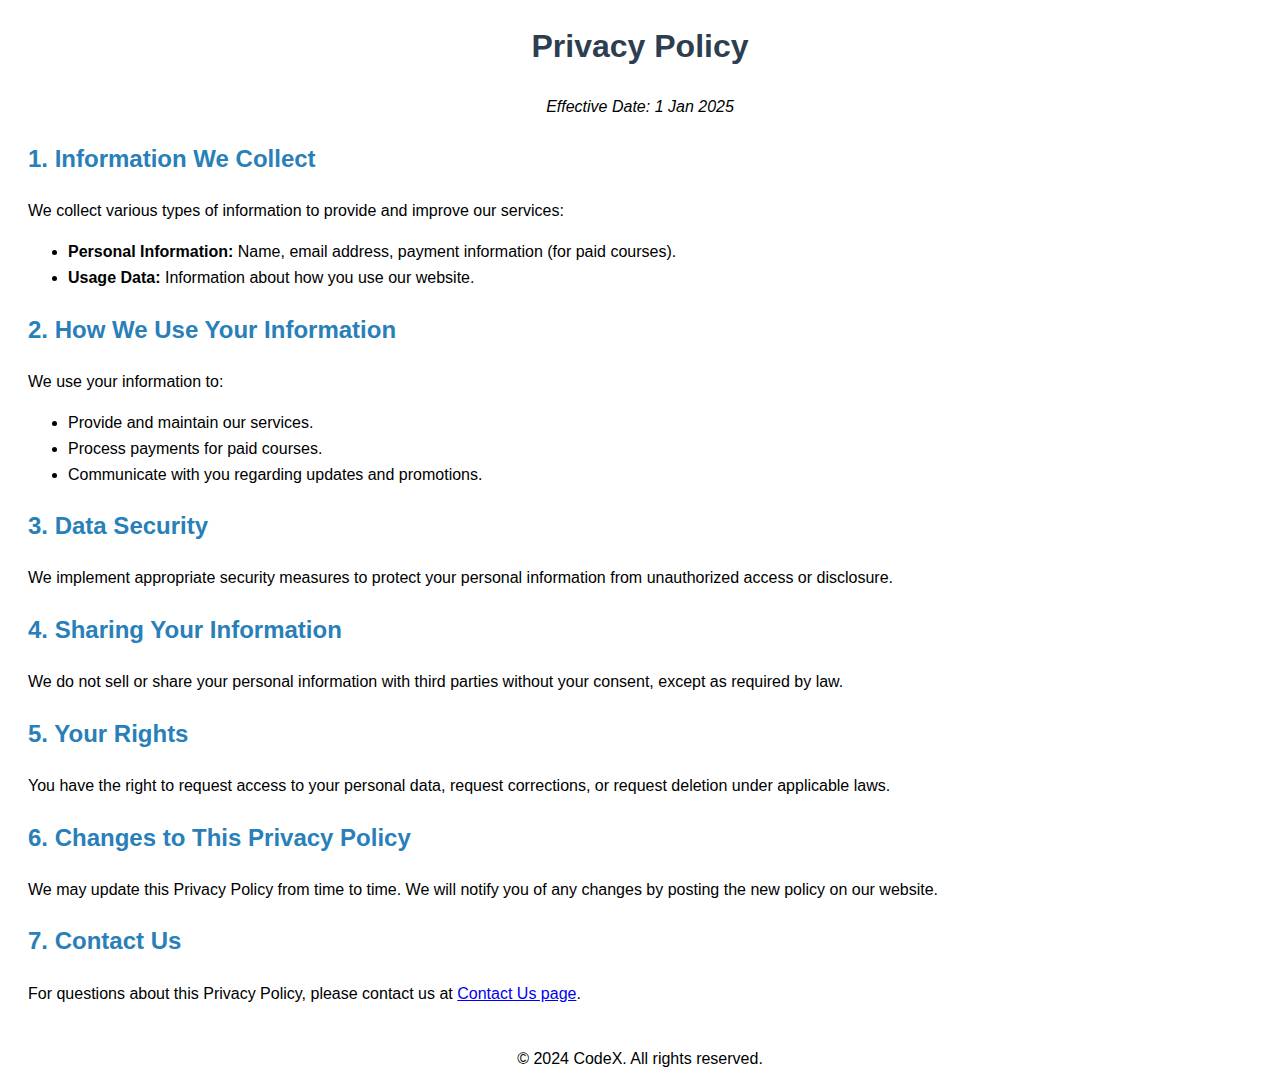
<file: pp.html>
<!DOCTYPE html>
<html lang="en">
<head>
    <meta charset="UTF-8">
    <meta name="viewport" content="width=device-width, initial-scale=1.0">
    <title>Privacy Policy</title>
</head>
<body>
    <div style="font-family: Arial, sans-serif; margin: 20px; line-height: 1.6;">
        <h1 style="color: #2c3e50; text-align: center;">Privacy Policy</h1>
        <p style="text-align: center; font-style: italic;">Effective Date: 1 Jan 2025</p>
    
        <h2 style="color: #2980b9;">1. Information We Collect</h2>
        <p>We collect various types of information to provide and improve our services:</p>
        <ul>
            <li><strong>Personal Information:</strong> Name, email address, payment information (for paid courses).</li>
            <li><strong>Usage Data:</strong> Information about how you use our website.</li>
        </ul>
    
        <h2 style="color: #2980b9;">2. How We Use Your Information</h2>
        <p>We use your information to:</p>
        <ul>
            <li>Provide and maintain our services.</li>
            <li>Process payments for paid courses.</li>
            <li>Communicate with you regarding updates and promotions.</li>
        </ul>
    
        <h2 style="color: #2980b9;">3. Data Security</h2>
        <p>We implement appropriate security measures to protect your personal information from unauthorized access or disclosure.</p>
    
        <h2 style="color: #2980b9;">4. Sharing Your Information</h2>
        <p>We do not sell or share your personal information with third parties without your consent, except as required by law.</p>
    
        <h2 style="color: #2980b9;">5. Your Rights</h2>
        <p>You have the right to request access to your personal data, request corrections, or request deletion under applicable laws.</p>
    
        <h2 style="color: #2980b9;">6. Changes to This Privacy Policy</h2>
        <p>We may update this Privacy Policy from time to time. We will notify you of any changes by posting the new policy on our website.</p>
    
        <h2 style="color: #2980b9;">7. Contact Us</h2>
        <p>For questions about this Privacy Policy, please contact us at <a href="contact.html">Contact Us page</a>.</p>
    
        <footer style="text-align: center; margin-top: 40px;">
            <p>&copy; 2024 CodeX. All rights reserved.</p>
        </footer>
    </div>
    
</body>
</html>
</file>
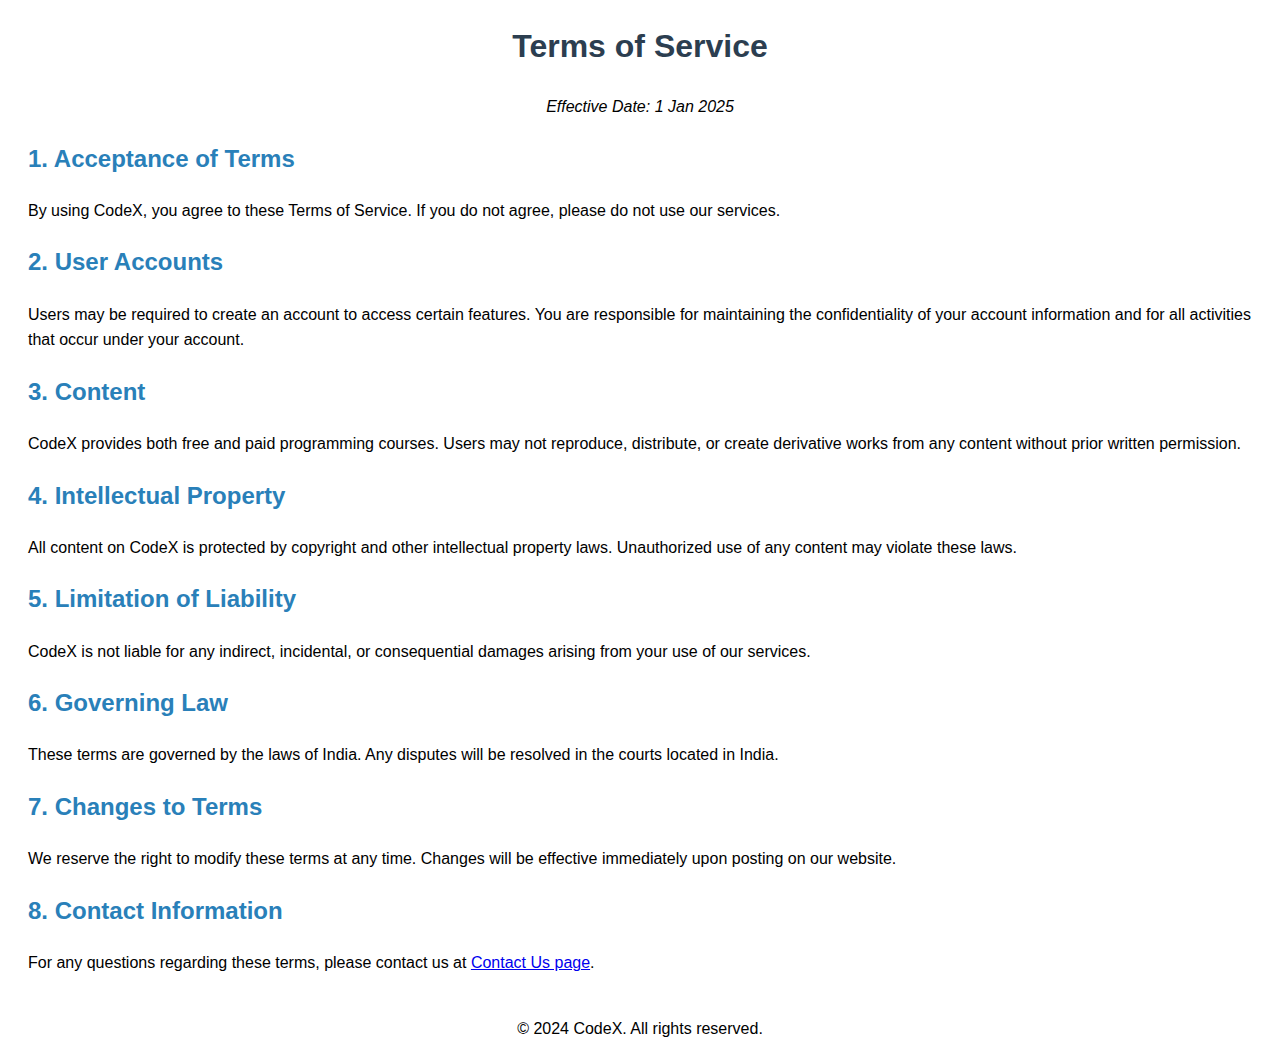
<file: tos.html>
<!DOCTYPE html>
<html lang="en">
<head>
    <meta charset="UTF-8">
    <meta name="viewport" content="width=device-width, initial-scale=1.0">
    <title>Terms Of Service</title>
</head>
<body>
    <div style="font-family: Arial, sans-serif; margin: 20px; line-height: 1.6;">
        <h1 style="color: #2c3e50; text-align: center;">Terms of Service</h1>
        <p style="text-align: center; font-style: italic;">Effective Date: 1 Jan 2025</p>
    
        <h2 style="color: #2980b9;">1. Acceptance of Terms</h2>
        <p>By using CodeX, you agree to these Terms of Service. If you do not agree, please do not use our services.</p>
    
        <h2 style="color: #2980b9;">2. User Accounts</h2>
        <p>Users may be required to create an account to access certain features. You are responsible for maintaining the confidentiality of your account information and for all activities that occur under your account.</p>
    
        <h2 style="color: #2980b9;">3. Content</h2>
        <p>CodeX provides both free and paid programming courses. Users may not reproduce, distribute, or create derivative works from any content without prior written permission.</p>
    
        <h2 style="color: #2980b9;">4. Intellectual Property</h2>
        <p>All content on CodeX is protected by copyright and other intellectual property laws. Unauthorized use of any content may violate these laws.</p>
    
        <h2 style="color: #2980b9;">5. Limitation of Liability</h2>
        <p>CodeX is not liable for any indirect, incidental, or consequential damages arising from your use of our services.</p>
    
        <h2 style="color: #2980b9;">6. Governing Law</h2>
        <p>These terms are governed by the laws of India. Any disputes will be resolved in the courts located in India.</p>
    
        <h2 style="color: #2980b9;">7. Changes to Terms</h2>
        <p>We reserve the right to modify these terms at any time. Changes will be effective immediately upon posting on our website.</p>
    
        <h2 style="color: #2980b9;">8. Contact Information</h2>
        <p>For any questions regarding these terms, please contact us at <a href="contact.html">Contact Us page</a>.</p>
    
        <footer style="text-align: center; margin-top: 40px;">
            <p>&copy; 2024 CodeX. All rights reserved.</p>
        </footer>
    </div>
    
</body>
</html>
</file>
<file: stylepage.css>
/* styles.css */
body {
  font-family: Arial, sans-serif;
  margin: 0;
  padding: 0;
  color: #333;
  line-height: 1.6;
  background-color: #f9f9f9;
}

header {
  color: #000000;
  padding: 0.5em 1em;
}

nav {
  display: flex;
  justify-content: space-between;
  align-items: center;
}

.logo {
  font-size: 1.5em;
  font-weight: bold;
}

nav ul {
  list-style: none;
  display: flex;
  gap: 3em;
}

nav ul li {
  margin: 0;
}

nav ul li a {
  color: #000000;
  text-decoration: none;
}

.login-btn {
  background: #000000;
  color: #fff;
  padding: 0.5em 1em;
  border: none;
  cursor: pointer;
}

.login-btn:hover {
  background-color: #ffffff;
  color: #000000;
  border: 1px solid black;
}

.join-btn {
  background: #ffffff;
  color: #000000;
  padding: calc(0.5em - 1px) calc(1em - 1px);
  border: 1px solid black;
  cursor: pointer;
}

.join-btn:hover {
  background-color: #000000;
  color: #ffffff;
  border: none;
}

.hero {
  position: relative;
  overflow: hidden;
  height: calc(100vh - 14em);
  background-color: rgba(0, 0, 0, 0.2);
  color: #fff;
  padding: 5em 1em;
  display: flex;
  flex-direction: column;
  justify-content: center;
  align-items: center;
  border-radius: 0 0 20px 20px;
}

.hero .bgimg {
  position: absolute;
  top: 0;
  left: 0;
  width: 100%;
  height: 100%;
  object-fit: cover;
  z-index: -1;
}

.herotext {
  position: absolute;
  left: 70px;
  bottom: 0;
  margin-bottom: 80px;
}

.hero h1 {
  font-size: 2em;
  margin-bottom: 0.5em;
  text-shadow: 0px 0px 10px rgba(0, 0, 0, 1);
}

.hero p {
  font-size: 1em;
  max-width: 500px;
  margin-bottom: 1.5em;
  text-shadow: 0px 0px 10px rgba(0, 0, 0, 0.7);
}


.cta-btn {
  background: #000000;
  color: #fff;
  padding: 0.8em 1.5em;
  border: 0.2px solid white;
  cursor: pointer;
  font-size: 1.2em;
  text-transform: uppercase;
}

.cta-btn:hover {
  background-color: #ffffff;
  color: #000000;
  border: none;
}

.cta-login-btn {
  background: #ffffff;
  color: #000000;
  border: none;
  padding: 0.8em 1.5em;
  cursor: pointer;
  font-size: 1.2em;
  text-transform: uppercase;
}

.cta-login-btn:hover {
  background-color: #000000;
  color: #ffffff;
  border: 0.5px solid white;
}

.cta-learn-btn {
  background: #ffffff;
  color: #000000;
  border: 1px solid black;
  padding: 0.8em 1.5em;
  margin-top: 50px;
  cursor: pointer;
  font-size: 1em;
  text-transform: uppercase;
}

.cta-learn-btn:hover {
  background-color: #000000;
  color: #ffffff;
  border: 0.5px solid white;
}

.footer {
  background-color: #000000;
  color: #fff;
  padding: 2em 3em;
}

.footer .footer-content {
  display: flex;
  justify-content: space-between;
}

.footer a {
  color: #fff;
  text-decoration: none;
}

.footer ul,
.footer li {
  list-style-type: none;
  margin: 10px 0 10px 0;
  padding: 0;
}

.footer .footer-section {
  text-align: left;
}

.footer-bottom {
  margin-top: 20px;
  text-align: left;
  display: flex;
  gap: 40px;
}

#resources {
  display: none;
}

#resources-box {
  position: absolute;
  background-color: white;
  z-index: 1;
  width: calc(100% - 40px);
  margin-left: -1em;
  margin-top: 10px;
  padding: 20px;
  box-shadow: 0 4px 8px rgba(0, 0, 0, 0.1);
  display: flex;
  justify-content: space-between;
}

#resources-box .links {
  display: flex;
  flex-direction: column;
  gap: 10px;
}

#resources-box .links a {
  color: black;
  text-decoration: none;
}

#resources-box .featured {
  background-color: #f4f4f4;
  margin: -20px;
  padding: 0 2em 2em 2em;
  max-width: 50%;
}

#resources-box .featured .article {
  display: flex;
}


.featured .article img{
  width: 90%;
}

.about-section {
  padding: 40px 50px;
  background-color: #fff;
  box-shadow: 4px 10px 15px rgba(0, 0, 0, 0.1);
  margin: 20px auto;
  max-width: 1100px;
  border-radius: 8px;
}

.container {
  text-align: center;
}

.title {
  font-size: 2.5rem;
  margin-bottom: 20px;
  color: #0056b3;
}

.description {
  font-size: 1.2rem;
  margin-bottom: 20px;
  color: #555;
}

.values,
.mission,
.team {
  margin-top: 30px;
  text-align: left;
}

.subtitle {
  font-size: 1.8rem;
  margin-bottom: 15px;
  color: #333;
}

.list {
  list-style-type: disc;
  margin-left: 40px;
  color: #555;
}

.list li {
  margin-bottom: 10px;
}

.contact-section {
  padding: 40px 50px;
  background-color: #fff;
  box-shadow: 4px 10px 15px rgba(0, 0, 0, 0.1);
  margin: 20px auto;
  max-width: 1100px;
  border-radius: 8px;
}

.contact-form {
  text-align: left;
  margin-bottom: 40px;
}

.form-title {
  font-size: 1.8rem;
  color: #333;
  margin-bottom: 15px;
}

.form-group {
  margin-bottom: 20px;
}

label {
  display: block;
  margin-bottom: 5px;
  font-weight: bold;
  color: #555;
}

.contact-form input,
.contact-form textarea {
  width: calc(100% - 20px);
  padding: 10px;
  border: 1px solid #ccc;
  border-radius: 4px;
  font-size: 1rem;
  color: #333;
}

.submit-btn {
  background: #000000;
  color: #fff;
  padding: 0.5em 1em;
  border: none;
  cursor: pointer;
  font-size: 1rem;
}

.submit-btn:hover {
  background-color: #ffffff;
  color: #000000;
  border: 1px solid black;
}

.contact-info {
  text-align: left;
  margin-bottom: 40px;
}

.info-title {
  font-size: 1.8rem;
  color: #333;
  margin-bottom: 15px;
}

.info-list {
  list-style-type: none;
  padding: 0;
}

.info-list li {
  margin-bottom: 10px;
  font-size: 1rem;
  color: #555;
}

.map {
  margin-top: 20px;
}

.map-title {
  font-size: 1.8rem;
  color: #333;
  margin-bottom: 15px;
}


.courses .course-card{
    background-color: white;
    padding: 10px 0px;
    text-align: left;

}

.courses .course-cards img {
    width: 100%;
    object-fit: cover;
}

.courses {
    padding: 2em 3em;
    text-align: center;
}

.courses .course-cards {
    display: flex;
    justify-content: space-around;
    gap: 4em;
}


.enroll-btn {
    background-color: #fff;
    border: 1px solid black;
    color: black;
    width: 100%;
    padding: 0.5em 1em;
}

.enroll-btn:hover {
    background-color: #000;
    color: #fff;
    border: none;
}


.blog-page {
  padding: 40px 20px;
  max-width: 1200px;
  margin: 0 auto;
}

.blog-cards {
  display: flex;
  flex-wrap: wrap;
  justify-content: center;
  gap: 20px;
}

.blog-card {
  background-color: #fff;
  border-radius: 8px;
  box-shadow: 0 0px 10px rgba(0, 0, 0, 0.2);
  width: 300px;
  text-align: left;
}

.blog-card img {
  width: 100%;
  height: 150px;
  border-radius: 8px 8px 0 0;
  object-fit: cover;
}

.blog-card h3 {
  font-size: 1.3rem;
  color: #333;
  margin: 10px;
}

.blog-card .author {
  font-size: 0.9rem;
  color: #777;
  margin: 0 10px;
}

.blog-card .snippet {
  font-size: 1rem;
  color: #555;
  margin: 10px;
}

.read-more-btn {
  background-color: #0056b3;
  color: #fff;
  border: none;
  padding: 10px 20px;
  margin: 15px 10px;
  cursor: pointer;
  font-size: 1rem;
  transition: background-color 0.3s ease;
  border-radius: 5px;
}

.read-more-btn:hover {
  background-color: white;
  border: 1px solid black;
  color: black;
}
</file>
